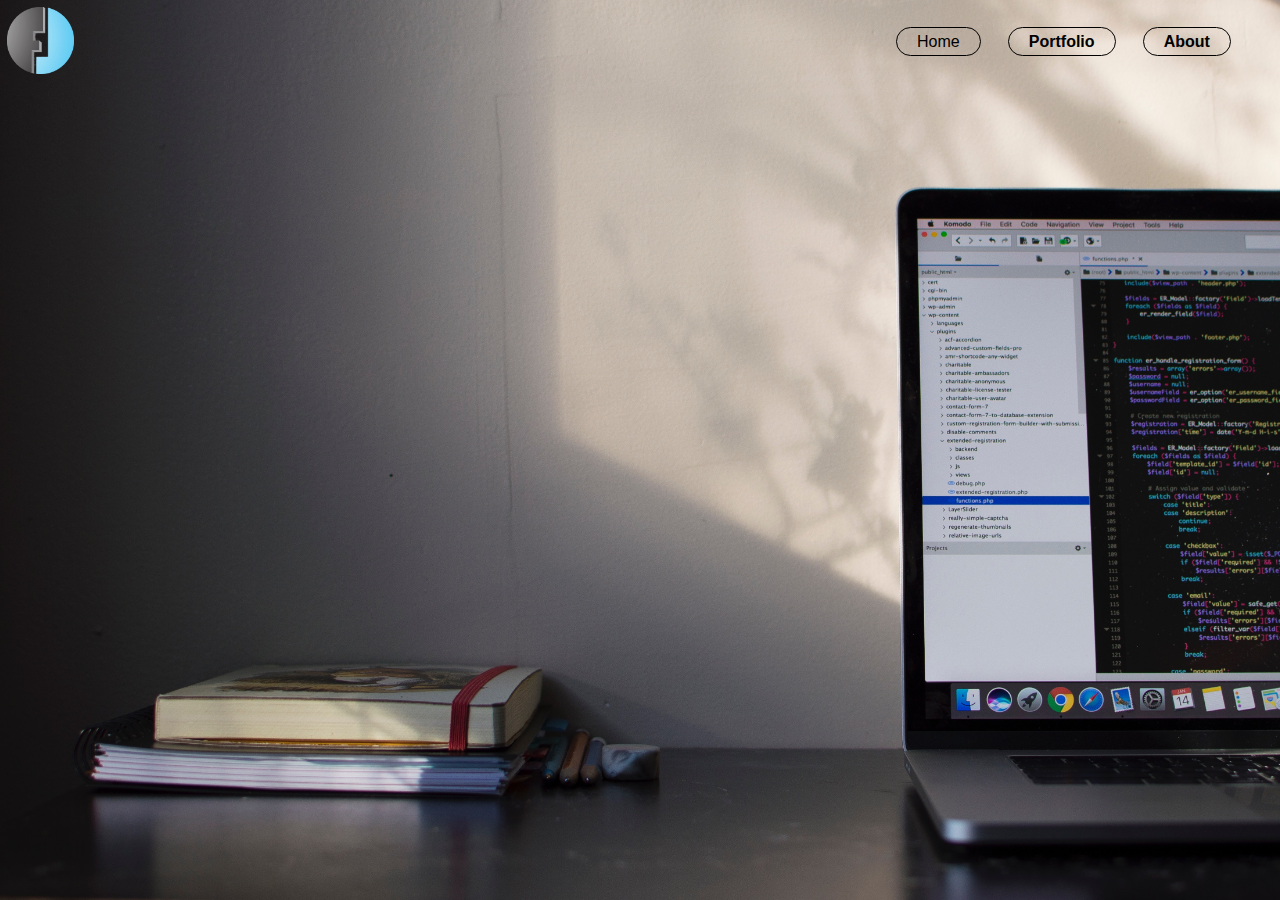
<file: index.html>
<!DOCTYPE html>
<html lang="en-us">
  <head>
    <link href="css/styles.css" rel="stylesheet" type="text/css">
    <link href="css/bootstrap.css" rel="stylesheet" type="text/css" media="all">
    <link rel="icon" href="img/fl.png" type="icon">
    <title>Home</title>
  </head>
  <header>
    <div id="logofl">
      <a href="index.html"><img src="img/fl.png"></a>
    </div>
  </header>
  <body>
    <ul>
      <li><a href="index.html">Home</a></li>
      <li><a href="portfolio.html"><strong>Portfolio</strong></a></li>
      <li><a href="about.html"><strong>About</strong></a></li>
    </ul>
  <div id="home-background">
  </div>
  </body>
</html>
</file>
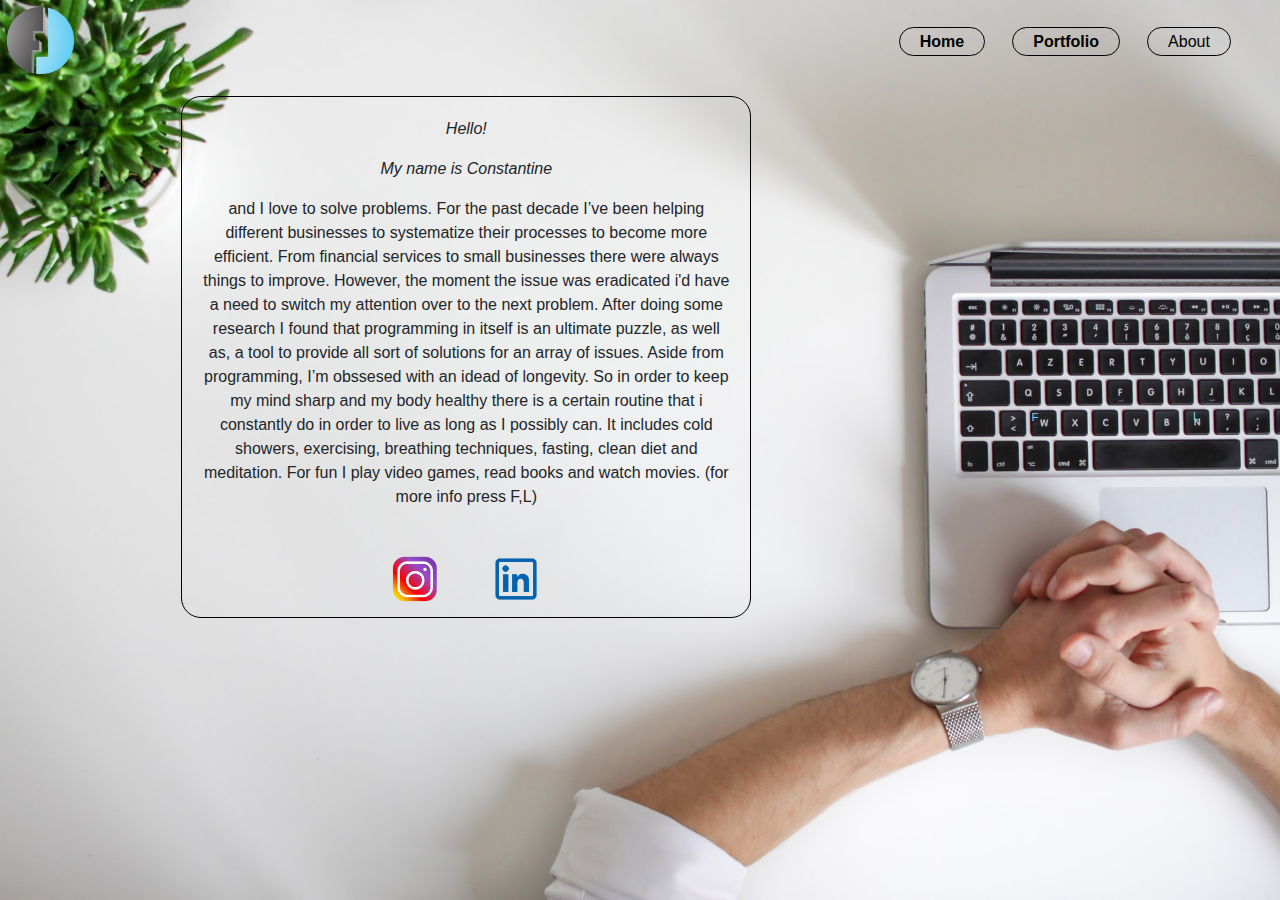
<file: about.html>
<!DOCTYPE html>
<html lang="en-us">
  <head>
    <link href="css/styles.css" rel="stylesheet" type="text/css">
    <link href="css/bootstrap.css" rel="stylesheet" type="text/css" media="all">
    <link rel="icon" href="img/fl.png" type="icon">
    <title>About</title>
  </head>
  <header>
    <div id="logo">
      <a href="about.html"><img src="img/fl.png"></a>
    </div>
  </header>
  <body>
    <ul>
      <li><a href="index.html"><strong>Home</strong></a></li>
      <li><a href="portfolio.html"><strong>Portfolio</strong></a></li>
      <li><a href="about.html">About</a></li>
    </ul>
  </div>
  <div class="about-box">
    <p><em>Hello!</em></p>
    <p><em>My name is Constantine</em></p>
    <p><link href="https://fonts.googleapis.com/css2?family=Caveat:wght@700&family=Concert+One&family=Handlee&display=swap" rel="stylesheet"><span class="special">
      and I love to solve problems. For the past decade I’ve been helping different businesses to systematize their 
      processes to become more efficient. From financial services to small businesses there were always things to improve. 
      However, the moment the issue was eradicated i'd have a need to switch my attention over to the next problem. 
      After doing some research I found that programming in itself is an ultimate puzzle,
      as well as, a tool to provide all sort of solutions for an array of issues. Aside from programming, 
      I’m obssesed with an idead of longevity. So in order to keep my mind sharp and my body healthy there is a certain 
      routine that i constantly do in order to live as long as I possibly can. It includes cold showers, exercising, breathing 
      techniques, fasting, clean diet and meditation. For fun I play video games, read books and watch movies. (for more info press F,L)
    </p>
    <br>
    <a href="https://www.instagram.com/larsenfaust/?hl=en" target="_blank" id="inst">
      <img src="img/inst.png" width="58px" alt="instagram icon">
    </a>
    <a href="https://www.linkedin.com/in/faust-larsen-16391178/" target="_blank" id="linkd">
      <img src="img/linkedin.png" width="60px" alt="linkedin icon">
    </a>  
  </div>
  <div class="f" style = "position:relative; left:857px; top:409px; background-color:transparent;"><a href="https://dailystoic.com/" target="_blank" style="color: #69d2f5">F</a></div>
  <div class="f" style = "position:relative; left:1025px; top:408px; background-color: transparent;"><a href="https://www.wimhofmethod.com/" target="_blank" style="color: #69d2f5">L</a></div>
  <div id="about-background">
  </div>
  </body>
</html>
</file>
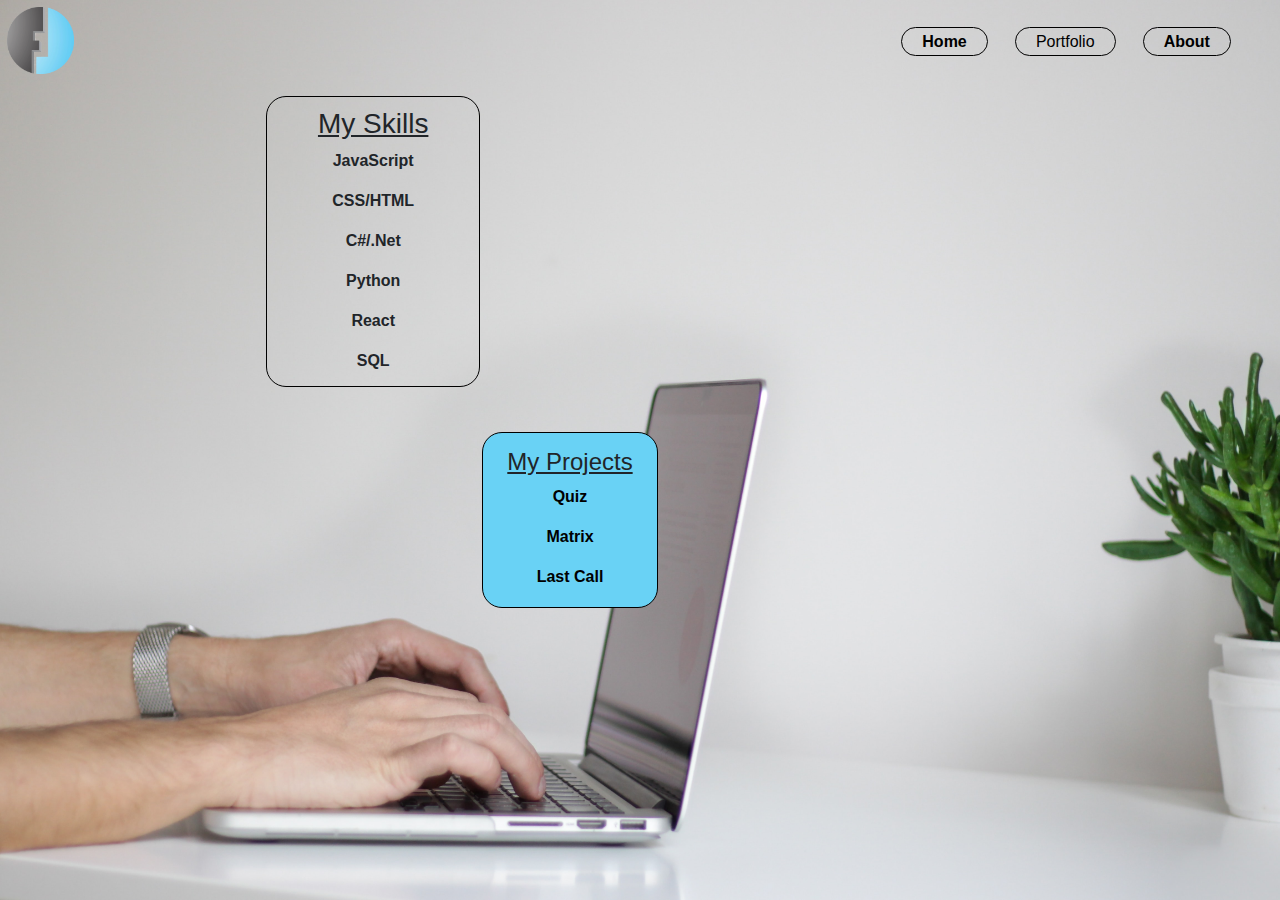
<file: portfolio.html>
<!DOCTYPE html>
<html lang="en-us">
  <head>
    <link href="css/styles.css" rel="stylesheet" type="text/css">
    <link href="css/bootstrap.css" rel="stylesheet" type="text/css" media="all">
    <link rel="icon" href="img/fl.png" type="icon">
    <title>Portfolio</title>
  </head>
  <header>
    <div id="logo">
      <a href="portfolio.html"><img src="img/fl.png"></a>
    </div>
  </header>
  <body>
    <ul>
      <li><a href="index.html"><strong>Home</strong></a></li>
      <li><a href="portfolio.html">Portfolio</a></li>
      <li><a href="about.html"><strong>About</strong></a></li>
    </ul>
    <span class="portfolio-box">
      <h3><u>My Skills</u></h3>
      <p>JavaScript</p>
      <p>CSS/HTML</p>
      <p>C#/.Net</p>
      <p>Python</p>
      <p>React</p>
      <p>SQL</p>
    </span>
    <span class="portfolio-list">
      <h4><u>My Projects</u></h4>
      <p><a href="https://faustlarsen.github.io/Suggester/" target="_blank">Quiz</a></p>
      <p><a href="https://faustlarsen.github.io/Mr.Roboger/" target="_blank">Matrix</a></p>
      <p><a href="https://faustlarsen.github.io/beerFinder/" target="_blank">Last Call</a></p>
    </span>
    <div id="portfolio-background">
    </div>
  </body>
</html>
</file>
<file: css/styles.css>
#home-background { 
  background-image: url('../img/index.jpg');
  height: 100vh;
  background-size: cover;
}
#about-background {
  background-image: url('../img/about.jpg');
  height: 100vh;
  background-size: cover;
}
#portfolio-background {
  background-image: url('../img/portfolio.jpg');
  height: 100vh;
  background-size: cover;
}
/*buttons*/
ul {
  float: right;
  list-style-type: none;
  margin-right: 1cm;
}
li {
  display: inline-block;
  margin: 0.3cm;
  border: 0.1px solid black;
  padding: 2px 20px 1px;
  border-radius: 1cm;
  font-family: Arial, Helvetica, sans-serif;
}
li:hover {
  background-color: rgb(255, 255, 255);
  color: black;
  transition: 0.5s;
} 

#logo img {
  float: left;
  width: 0.7in;
  height: 0.7in;
  margin-top: 7px;
  margin-left: 7px;
}

#logofl img {
  float: left;
  width: 0.7in;
  height: 0.7in;
  margin-top: 7px;
  margin-left: 7px;
}

.about-box {
  float: right;
  margin-top: 1in;
  margin-right: 1in;
  border: solid black;
  border-radius: 20px;
  border-width: 1px;
  width: 5.5in;
  height: 5in;
  text-align: center;
  padding: 20px;
  font-family: Arial, Helvetica, sans-serif;
}

.about-box:hover {
  background-color: #69d2f5;
  transition: 1s;
}

.portfolio-box {
  float: left;
  margin-top: 1in;
  margin-left: 2in;
  border: solid black;
  border-radius: 20px;
  border-width: 1px;
  width: 2in;
  height: 2.8in;
  text-align: center;
  padding: 10px;
  font-family: 'Gill Sans', 'Gill Sans MT', 'Trebuchet MS', sans-serif;
  font-weight: 600;

}

.portfolio-box:hover {
  background-color: transparent;
  transition: 1s;
}

.portfolio-list {
  float: right;
  margin-top: 4.5in;
  margin-right: 2in;
  border: solid black;
  border-radius: 20px;
  border-width: 1px;
  width: 1.5in;
  height: 1.5in;
  text-align: center;
  padding: 15px;
  font-family: 'Gill Sans', 'Gill Sans MT', 'Trebuchet MS', sans-serif;
  font-weight: 600;
  background-color: #69d2f5;
}

.portfolio-list:hover {
  background-color: transparent;
  transition: 1s;
}

#inst {
  margin-right: 1cm;
}

.f {
  float: right;
  font-size: 0.3cm;
}
</file>
